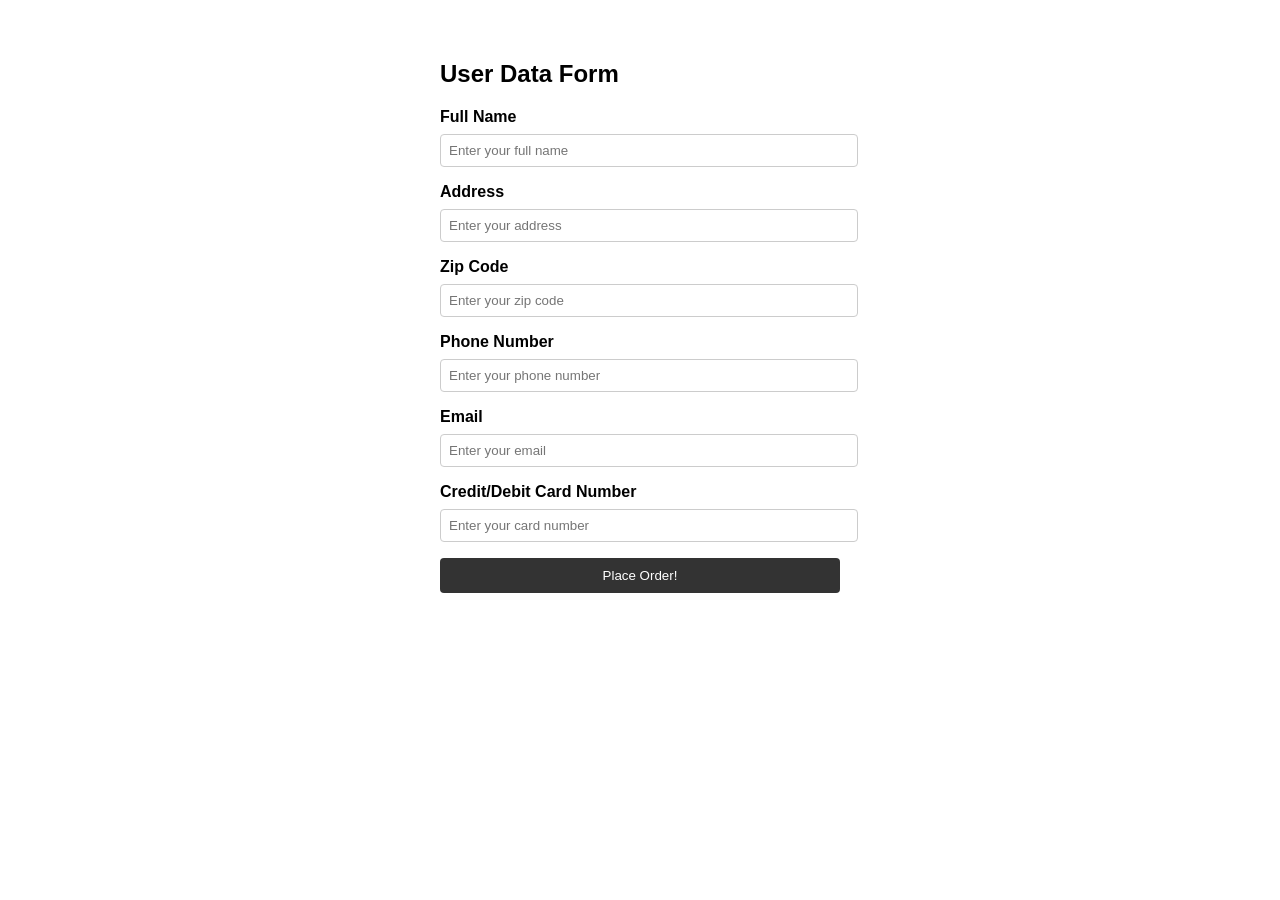
<file: account.html>
<!DOCTYPE html>
<html lang="en">
<head>
    <meta charset="UTF-8">
    <meta name="viewport" content="width=device-width, initial-scale=1.0">
    <title>User Data Form</title>
    <style>
        body {
            font-family: Arial, sans-serif;
            margin: 20px;
        }
        form {
            max-width: 400px;
            margin: auto;
            padding: 20px;
            border: 1px transparent #ccc;
            border-radius: 5px;
           
        }
        label {
            display: block;
            margin-bottom: 8px;
            font-weight: bold;
        }
        input {
            width: 100%;
            padding: 8px;
            margin-bottom: 16px;
            border: 1px solid #ccc;
            border-radius: 4px;
        }
        button {
            width: 100%;
            padding: 10px;
            background-color: #333;
            color: white;
            border: none;
            border-radius: 4px;
            cursor: pointer;
        }
        button:hover {
            background-color: #444;
        }
    </style>
</head>
<body>
    <form>
        <h2>User Data Form</h2>

        <label for="name">Full Name</label>
        <input type="text" id="name" name="name" placeholder="Enter your full name" required>

        <label for="address">Address</label>
        <input type="text" id="address" name="address" placeholder="Enter your address" required>

        <label for="zipcode">Zip Code</label>
        <input type="text" id="zipcode" name="zipcode" placeholder="Enter your zip code" required>

        <label for="phone">Phone Number</label>
        <input type="text" id="phone" name="phone" placeholder="Enter your phone number" required>

        <label for="email">Email</label>
        <input type="email" id="email" name="email" placeholder="Enter your email" required>

        <label for="card">Credit/Debit Card Number</label>
        <input type="text" id="card" name="card" placeholder="Enter your card number" required>

        <button type="submit">Place Order!</button>
    </form>
</body>
</html>
</file>
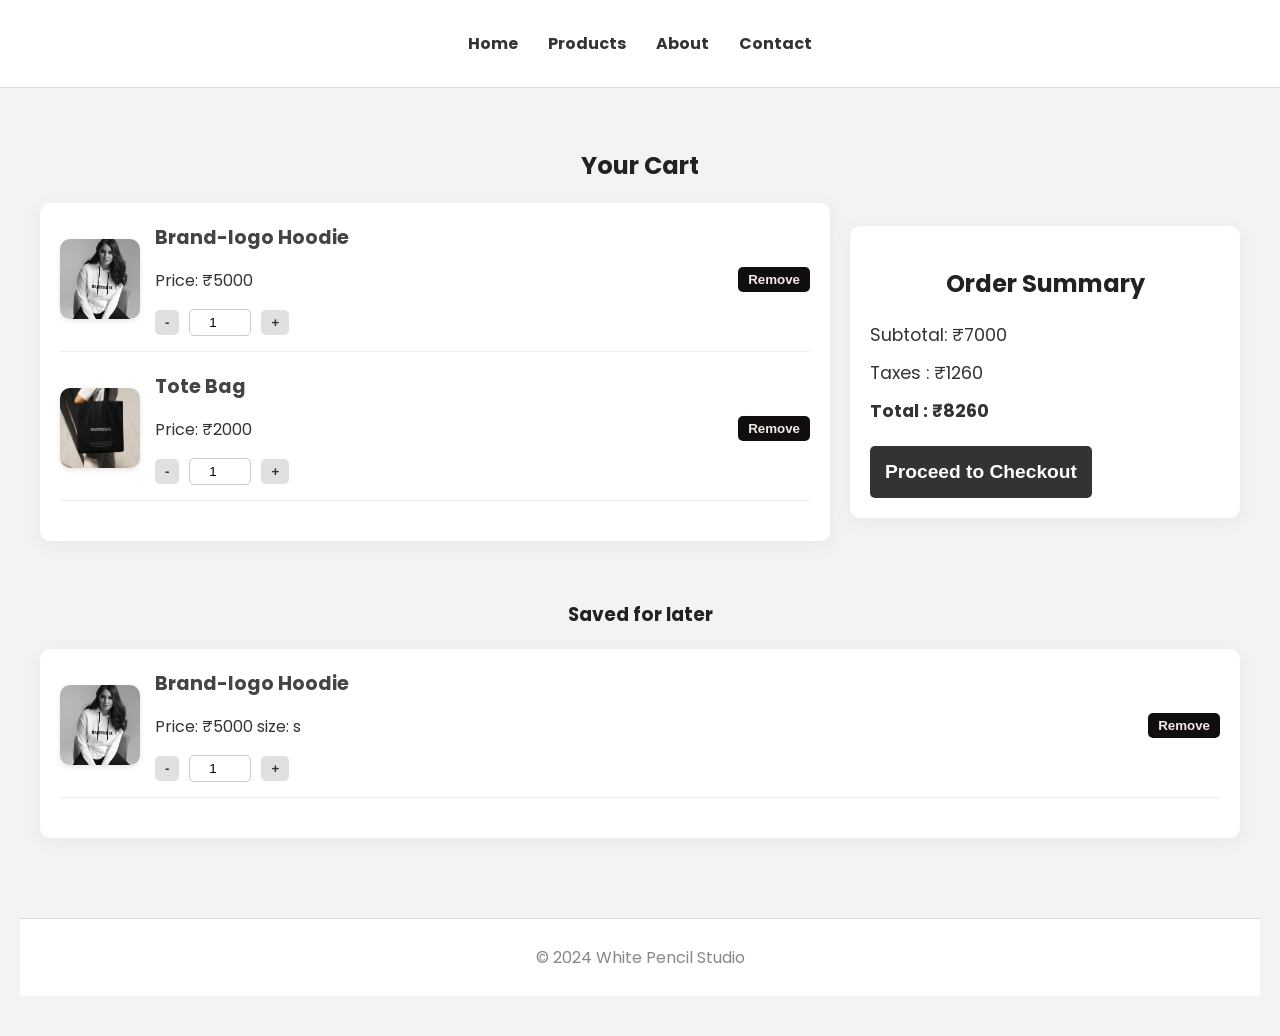
<file: cart.html>
<!DOCTYPE html>
<html lang="en">
<head>
    <link href="https://fonts.googleapis.com/css2?family=Poppins:wght@400;700&family=Inter:wght@400;700&display=swap" rel="stylesheet">

    <meta charset="UTF-8">
    <meta name="viewport" content="width=device-width, initial-scale=1.0">
    <title>Cart | Sumiso Branding</title>
    <link rel="stylesheet" href="style1.css">
    <link rel="stylesheet" href="https://cdnjs.cloudflare.com/ajax/libs/font-awesome/6.0.0-beta3/css/all.min.css">
</head>
<body>
    <!-- Header -->
    <header class="header">
        <div id="navigation">
            <nav class="navbar">
                <ul>
                    <li><a href="index.html">Home</a></li>
                    <li><a href="#portfolio">Products</a></li>
                    <li><a href="#about">About</a></li>
                    <li><a href="contactus.html">Contact</a></li>
                </ul>
            </nav>
        </div>
    </header>

    <!-- Cart Section -->
    <section id="cart" class="cart-section">
        <h1>Your Cart</h1>
        <div class="cart-container">
            <!-- Cart Items -->
            <div class="cart-items">
                <div class="cart-item">
                    <img src="sumisomodel.png" alt="Product 1">
                    <div class="cart-item-details">
                        <h3>Brand-logo Hoodie</h3>
                        <p>Price: ₹5000</p>
                        <div class="cart-item-quantity">
                            <button class="quantity-btn minus">-</button>
                            <input type="number" value="1" min="1">
                            <button class="quantity-btn plus">+</button>
                        </div>
                    </div>
                    <button class="remove-item">Remove</button>
                </div>
                <div class="cart-item">
                    <img src="Sumisobag2.png" alt="Product 2">
                    <div class="cart-item-details">
                        <h3>Tote Bag</h3>
                        <p>Price: ₹2000</p>
                        <div class="cart-item-quantity">
                            <button class="quantity-btn minus">-</button>
                            <input type="number" value="1" min="1">
                            <button class="quantity-btn plus">+</button>
                        </div>
                    </div>
                    <button class="remove-item">Remove</button>
                </div>
            </div>

            <!-- Cart Summary -->
            <div class="cart-summary">
                <h2>Order Summary</h2>
                <p>Subtotal: ₹7000</p>
                <p>Taxes : ₹1260</p>
                <p><strong>Total : ₹8260</strong></p>
                <button class="checkout-btn"onclick="window.open('account.html','_blank')" style="cursor: pointer;">Proceed to Checkout</button>
            </div>
        </div>
        <section id="cart" class="cart-section">
            <h1>Saved for later</h1>
            <div class="cart-container">
                <!-- Cart Items -->
                <div class="cart-items">
                    <div class="cart-item">
                        <img src="sumisomodel.png" alt="Product 1">
                        <div class="cart-item-details">
                            <h3>Brand-logo Hoodie</h3>
                            <p>Price: ₹5000
                                size: s
                            </p>
                            <div class="cart-item-quantity">
                                <button class="quantity-btn minus">-</button>
                                <input type="number" value="1" min="1">
                                <button class="quantity-btn plus">+</button>
                            </div>
                        </div>
                        <button class="remove-item">Remove</button>
                    </div>
    </section>

    <footer class="footer">
        <p>&copy; 2024 White Pencil Studio</p>
    </footer>
</body>
</html>
</file>
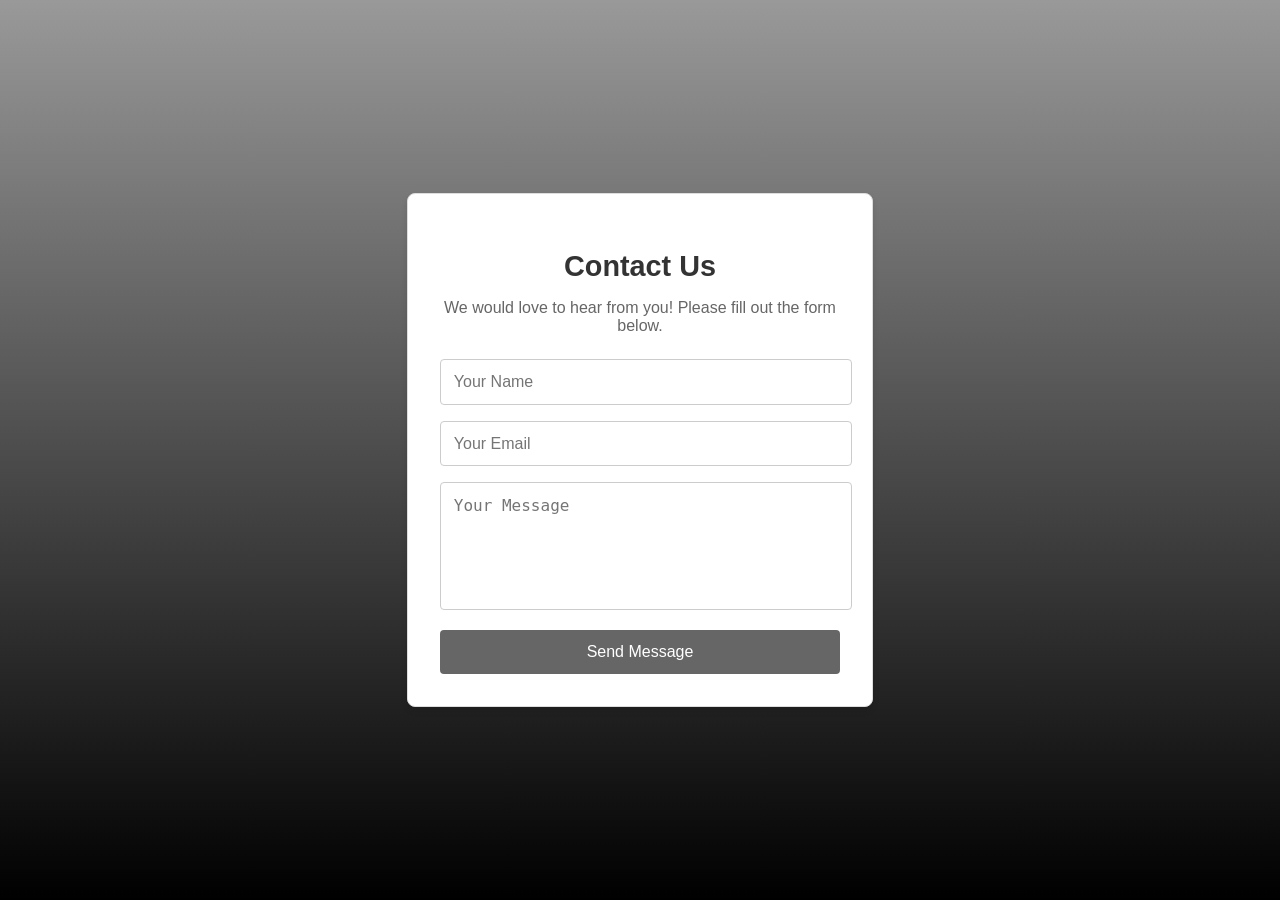
<file: contactus.html>
<!DOCTYPE html>
<html lang="en">
<head>
    <meta charset="UTF-8">
    <meta name="viewport" content="width=device-width, initial-scale=1.0">
    <title>Contact Us - Sumiso</title>
    <style>
        body {
            font-family: Arial, sans-serif;
            margin: 0;
            padding: 0;
            display: flex;
            justify-content: center;
            align-items: center;
            min-height: 100vh;
            background: linear-gradient(to bottom, #999,#000);
            background-color: #999;
            
        }

        .contact-form {
            background-color: #fff;
            border: 1px solid #ddd;
            padding: 2rem;
            width: 100%;
            max-width: 400px;
            box-shadow: 0 4px 6px rgba(0, 0, 0, 0.1);
            border-radius: 8px;
            text-align: center;
        }

        .contact-form h2 {
            color: #333;
            margin-bottom: 1rem;
            font-size: 1.8rem;
            cursor: pointer;
            transition: background-color 0.3s ease, transform 0.2s ease;
        }

        .contact-form p {
            color: #666;
            margin-bottom: 1.5rem;
            font-size: 1rem;
        }

        .contact-form input[type="text"],
        .contact-form input[type="email"],
        .contact-form textarea {
            width: calc(100% - 1rem);
            padding: 0.8rem;
            margin-bottom: 1rem;
            border: 1px solid #ccc;
            border-radius: 4px;
            font-size: 1rem;
            outline: none;
            transition: border-color 0.3s ease;
        }

        .contact-form input[type="text"]:focus,
        .contact-form input[type="email"]:focus,
        .contact-form textarea:focus {
            border-color: #555;
        }

        .contact-form textarea {
            resize: none;
            height: 100px;
        }

        .contact-form button {
            width: 100%;
            padding: 0.8rem;
            background-color: #666;
            color: #fff;
            border: none;
            border-radius: 4px;
            font-size: 1rem;
            cursor: pointer;
            transition: background-color 0.3s ease, transform 0.2s ease;
        }

        .contact-form button:hover {
            background-color: #333;
            transform: translateY(-2px);
        }

        .contact-form button:active {
            transform: translateY(0);
        }
    </style>
</head>
<body>

<div class="contact-form">
    <h2>Contact Us</h2>
    <p>We would love to hear from you! Please fill out the form below.</p>
    <form action="#" method="POST">
        <input type="text" name="name" placeholder="Your Name" required>
        <input type="email" name="email" placeholder="Your Email" required>
        <textarea name="message" placeholder="Your Message" required></textarea>
        <button type="submit">Send Message</button>
    </form>
</div>

</body>
</html>
</file>
<file: style1.css>
/* General Styles */
body {
    font-family: 'Poppins', sans-serif;
    margin: 0;
    padding: 0;
    background-color: #f9f9f9; /* Light grey background */
    color: #333; /* Neutral text color */
}

.header {
    background-color: #fff;
    padding: 15px 30px;
    border-bottom: 1px solid #ddd;
    position: sticky;
    top: 0;
    z-index: 10;
}

.navbar ul {
    list-style: none;
    display: flex;
    justify-content: center;
    padding: 0;
}

.navbar ul li a {
    text-decoration: none;
    color: #333;
    font-weight: bold;
    padding: 10px 15px;
    border-radius: 5px;
    transition: background-color 0.3s, color 0.3s ease;
}

.navbar ul li a:hover {
    background-color: #f0f0f0;
    color: #555;
}

h1, h2 {
    text-align: center;
    margin-bottom: 20px;
    color: #222;
}

/* Cart Section */
.cart-section {
    padding: 40px 20px;
    background-color: #f3f3f3;
    
}

.cart-container {
    display: flex;
    flex-wrap: wrap;
    gap: 20px;
    max-width: 1200px;
    margin: auto;
    align-items: flex-start;
}

.cart-items, .cart-summary {
    background: #fff;
    border-radius: 10px;
    padding: 20px;
    flex: 1;
    box-shadow: 0 4px 20px rgba(0, 0, 0, 0.05);
    transition: box-shadow 0.3s ease, transform 0.3s ease;
}

.cart-items:hover, .cart-summary:hover {
    box-shadow: 0 6px 25px rgba(0, 0, 0, 0.1);
    transform: translateY(-2px);
}

.cart-item {
    display: flex;
    align-items: center;
    gap: 15px;
    margin-bottom: 20px;
    padding-bottom: 15px;
    border-bottom: 1px solid #eee;
}

.cart-item img {
    width: 80px;
    height: 80px;
    object-fit: cover;
    border-radius: 10px;
    box-shadow: 0 2px 5px rgba(0, 0, 0, 0.1);
}

.cart-item-details {
    flex: 1;
}

.cart-item h3 {
    margin: 0;
    font-size: 1.2em;
    font-weight: bold;
    color: #444;
}

.cart-item-quantity {
    display: flex;
    align-items: center;
    gap: 10px;
    margin-top: 10px;
}

.quantity-btn {
    background: #e0e0e0;
    color: #333;
    border: none;
    padding: 5px 10px;
    border-radius: 5px;
    cursor: pointer;
    font-weight: bold;
    transition: background 0.3s ease, transform 0.2s ease;
}

.quantity-btn:hover {
    background: #dcdcdc;
    transform: scale(1.1);
}

input[type="number"] {
    width: 50px;
    text-align: center;
    border: 1px solid #ccc;
    border-radius: 5px;
    padding: 5px;
}

.remove-item {
    background: #100e0e;
    color: rgb(245, 233, 233);
    border: none;
    padding: 5px 10px;
    border-radius: 5px;
    cursor: pointer;
    font-weight: bold;
    transition: background 0.3s ease, color 0.3s ease;
}

.remove-item:hover {
    background: #ffcccc;
    color: rgb(12, 10, 10);
}

/* Summary */
.cart-summary {
    max-width: 350px;
    margin: auto;
}

.cart-summary h2 {
    font-size: 1.5em;
    font-weight: bold;
    margin-bottom: 20px;
    color: #222;
}

.cart-summary p {
    font-size: 1.1em;
    margin: 10px 0;
    line-height: 1.6;
}

.checkout-btn {
    display: block;
    background: #333;
    color: #fff;
    border: none;
    padding: 15px;
    border-radius: 5px;
    text-align: center;
    font-size: 1.2em;
    font-weight: bold;
    cursor: pointer;
    transition: background 0.3s ease, transform 0.3s ease;
    margin-top: 20px;
}

.checkout-btn:hover {
    background: #444;
    transform: scale(1.05);
}

/* Footer */
.footer {
    background: #fff;
    color: #888;
    text-align: center;
    padding: 10px 0;
    margin-top: 40px;
    border-top: 1px solid #ddd;
}
</file>
